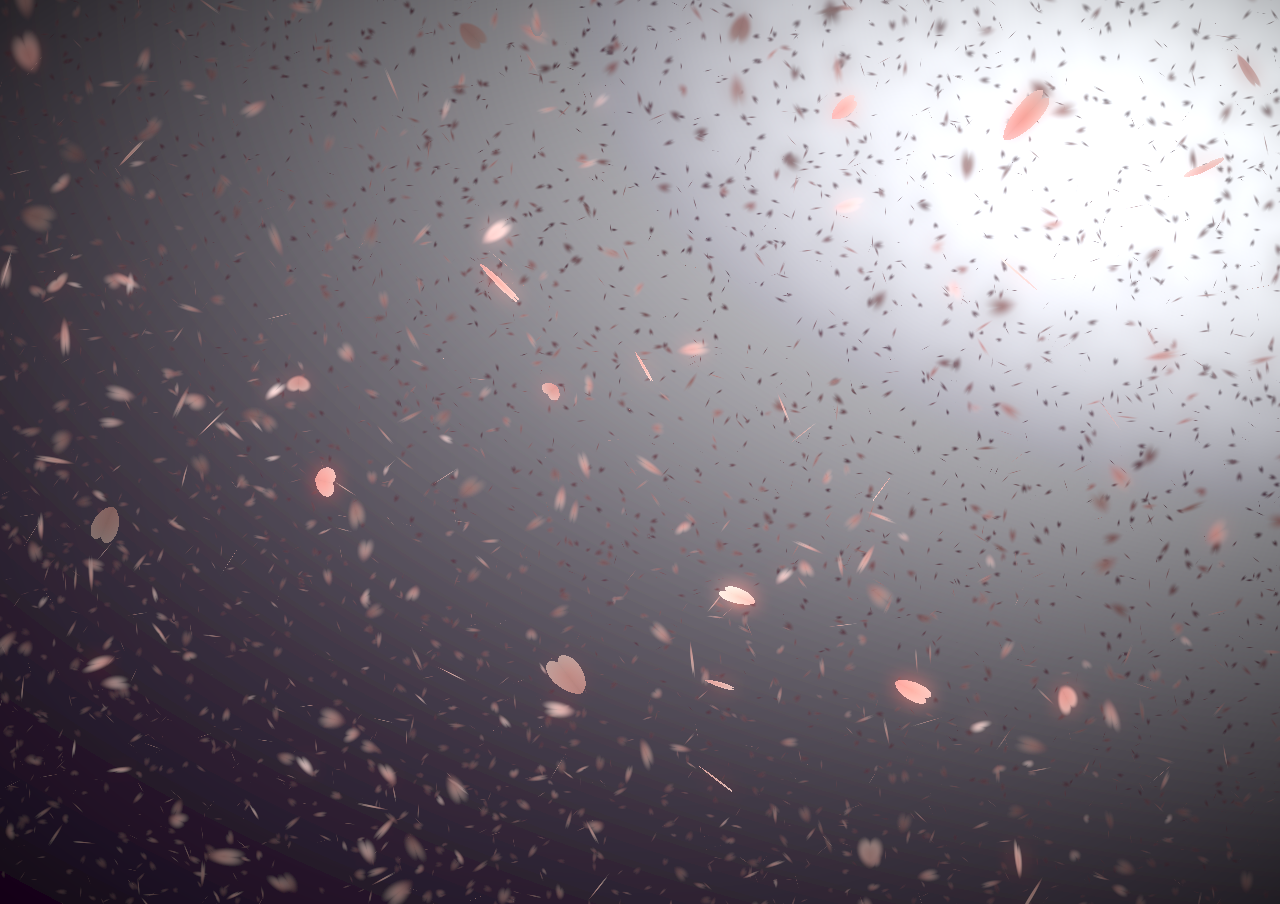
<file: 3dflower.html>
<!doctype html>
<html>
<head>
<meta charset="utf-8">
<title>3dflower</title>
</head>
<style>
body {
    padding:0;
    margin:0;
    overflow:hidden;
	height: 600px;
}
canvas {
    padding:0;
    margin:0;
}
div.btnbg {
    position:fixed;
    left:0;
    top:0;
}
</style>
<body>
<canvas id="sakura"></canvas>
<div class="btnbg">
</div>

<!-- sakura shader -->
<script id="sakura_point_vsh" type="x-shader/x_vertex">
uniform mat4 uProjection;
uniform mat4 uModelview;
uniform vec3 uResolution;
uniform vec3 uOffset;
uniform vec3 uDOF;  //x:focus distance, y:focus radius, z:max radius
uniform vec3 uFade; //x:start distance, y:half distance, z:near fade start

attribute vec3 aPosition;
attribute vec3 aEuler;
attribute vec2 aMisc; //x:size, y:fade

varying vec3 pposition;
varying float psize;
varying float palpha;
varying float pdist;

//varying mat3 rotMat;
varying vec3 normX;
varying vec3 normY;
varying vec3 normZ;
varying vec3 normal;

varying float diffuse;
varying float specular;
varying float rstop;
varying float distancefade;

void main(void) {
    // Projection is based on vertical angle
    vec4 pos = uModelview * vec4(aPosition + uOffset, 1.0);
    gl_Position = uProjection * pos;
    gl_PointSize = aMisc.x * uProjection[1][1] / -pos.z * uResolution.y * 0.5;
    
    pposition = pos.xyz;
    psize = aMisc.x;
    pdist = length(pos.xyz);
    palpha = smoothstep(0.0, 1.0, (pdist - 0.1) / uFade.z);
    
    vec3 elrsn = sin(aEuler);
    vec3 elrcs = cos(aEuler);
    mat3 rotx = mat3(
        1.0, 0.0, 0.0,
        0.0, elrcs.x, elrsn.x,
        0.0, -elrsn.x, elrcs.x
    );
    mat3 roty = mat3(
        elrcs.y, 0.0, -elrsn.y,
        0.0, 1.0, 0.0,
        elrsn.y, 0.0, elrcs.y
    );
    mat3 rotz = mat3(
        elrcs.z, elrsn.z, 0.0, 
        -elrsn.z, elrcs.z, 0.0,
        0.0, 0.0, 1.0
    );
    mat3 rotmat = rotx * roty * rotz;
    normal = rotmat[2];
    
    mat3 trrotm = mat3(
        rotmat[0][0], rotmat[1][0], rotmat[2][0],
        rotmat[0][1], rotmat[1][1], rotmat[2][1],
        rotmat[0][2], rotmat[1][2], rotmat[2][2]
    );
    normX = trrotm[0];
    normY = trrotm[1];
    normZ = trrotm[2];
    
    const vec3 lit = vec3(0.6917144638660746, 0.6917144638660746, -0.20751433915982237);
    
    float tmpdfs = dot(lit, normal);
    if(tmpdfs < 0.0) {
        normal = -normal;
        tmpdfs = dot(lit, normal);
    }
    diffuse = 0.4 + tmpdfs;
    
    vec3 eyev = normalize(-pos.xyz);
    if(dot(eyev, normal) > 0.0) {
        vec3 hv = normalize(eyev + lit);
        specular = pow(max(dot(hv, normal), 0.0), 20.0);
    }
    else {
        specular = 0.0;
    }
    
    rstop = clamp((abs(pdist - uDOF.x) - uDOF.y) / uDOF.z, 0.0, 1.0);
    rstop = pow(rstop, 0.5);
    //-0.69315 = ln(0.5)
    distancefade = min(1.0, exp((uFade.x - pdist) * 0.69315 / uFade.y));
}
</script>
<script id="sakura_point_fsh" type="x-shader/x_fragment">
#ifdef GL_ES
//precision mediump float;
precision highp float;
#endif

uniform vec3 uDOF;  //x:focus distance, y:focus radius, z:max radius
uniform vec3 uFade; //x:start distance, y:half distance, z:near fade start

const vec3 fadeCol = vec3(0.08, 0.03, 0.06);

varying vec3 pposition;
varying float psize;
varying float palpha;
varying float pdist;

//varying mat3 rotMat;
varying vec3 normX;
varying vec3 normY;
varying vec3 normZ;
varying vec3 normal;

varying float diffuse;
varying float specular;
varying float rstop;
varying float distancefade;

float ellipse(vec2 p, vec2 o, vec2 r) {
    vec2 lp = (p - o) / r;
    return length(lp) - 1.0;
}

void main(void) {
    vec3 p = vec3(gl_PointCoord - vec2(0.5, 0.5), 0.0) * 2.0;
    vec3 d = vec3(0.0, 0.0, -1.0);
    float nd = normZ.z; //dot(-normZ, d);
    if(abs(nd) < 0.0001) discard;
    
    float np = dot(normZ, p);
    vec3 tp = p + d * np / nd;
    vec2 coord = vec2(dot(normX, tp), dot(normY, tp));
    
    //angle = 15 degree
    const float flwrsn = 0.258819045102521;
    const float flwrcs = 0.965925826289068;
    mat2 flwrm = mat2(flwrcs, -flwrsn, flwrsn, flwrcs);
    vec2 flwrp = vec2(abs(coord.x), coord.y) * flwrm;
    
    float r;
    if(flwrp.x < 0.0) {
        r = ellipse(flwrp, vec2(0.065, 0.024) * 0.5, vec2(0.36, 0.96) * 0.5);
    }
    else {
        r = ellipse(flwrp, vec2(0.065, 0.024) * 0.5, vec2(0.58, 0.96) * 0.5);
    }
    
    if(r > rstop) discard;
    
    vec3 col = mix(vec3(1.0, 0.8, 0.75), vec3(1.0, 0.9, 0.87), r);
    float grady = mix(0.0, 1.0, pow(coord.y * 0.5 + 0.5, 0.35));
    col *= vec3(1.0, grady, grady);
    col *= mix(0.8, 1.0, pow(abs(coord.x), 0.3));
    col = col * diffuse + specular;
    
    col = mix(fadeCol, col, distancefade);
    
    float alpha = (rstop > 0.001)? (0.5 - r / (rstop * 2.0)) : 1.0;
    alpha = smoothstep(0.0, 1.0, alpha) * palpha;
    
    gl_FragColor = vec4(col * 0.5, alpha);
}
</script>
<!-- effects -->
<script id="fx_common_vsh" type="x-shader/x_vertex">
uniform vec3 uResolution;
attribute vec2 aPosition;

varying vec2 texCoord;
varying vec2 screenCoord;

void main(void) {
    gl_Position = vec4(aPosition, 0.0, 1.0);
    texCoord = aPosition.xy * 0.5 + vec2(0.5, 0.5);
    screenCoord = aPosition.xy * vec2(uResolution.z, 1.0);
}
</script>
<script id="bg_fsh" type="x-shader/x_fragment">
#ifdef GL_ES
//precision mediump float;
precision highp float;
#endif

uniform vec2 uTimes;

varying vec2 texCoord;
varying vec2 screenCoord;

void main(void) {
    vec3 col;
    float c;
    vec2 tmpv = texCoord * vec2(0.8, 1.0) - vec2(0.95, 1.0);
    c = exp(-pow(length(tmpv) * 1.8, 2.0));
    col = mix(vec3(0.02, 0.0, 0.03), vec3(0.96, 0.98, 1.0) * 1.5, c);
    gl_FragColor = vec4(col * 0.5, 1.0);
}
</script>
<script id="fx_brightbuf_fsh" type="x-shader/x_fragment">
#ifdef GL_ES
//precision mediump float;
precision highp float;
#endif
uniform sampler2D uSrc;
uniform vec2 uDelta;

varying vec2 texCoord;
varying vec2 screenCoord;

void main(void) {
    vec4 col = texture2D(uSrc, texCoord);
    gl_FragColor = vec4(col.rgb * 2.0 - vec3(0.5), 1.0);
}
</script>
<script id="fx_dirblur_r4_fsh" type="x-shader/x_fragment">
#ifdef GL_ES
//precision mediump float;
precision highp float;
#endif
uniform sampler2D uSrc;
uniform vec2 uDelta;
uniform vec4 uBlurDir; //dir(x, y), stride(z, w)

varying vec2 texCoord;
varying vec2 screenCoord;

void main(void) {
    vec4 col = texture2D(uSrc, texCoord);
    col = col + texture2D(uSrc, texCoord + uBlurDir.xy * uDelta);
    col = col + texture2D(uSrc, texCoord - uBlurDir.xy * uDelta);
    col = col + texture2D(uSrc, texCoord + (uBlurDir.xy + uBlurDir.zw) * uDelta);
    col = col + texture2D(uSrc, texCoord - (uBlurDir.xy + uBlurDir.zw) * uDelta);
    gl_FragColor = col / 5.0;
}
</script>
<!-- effect fragment shader template -->
<script id="fx_common_fsh" type="x-shader/x_fragment">
#ifdef GL_ES
//precision mediump float;
precision highp float;
#endif
uniform sampler2D uSrc;
uniform vec2 uDelta;

varying vec2 texCoord;
varying vec2 screenCoord;

void main(void) {
    gl_FragColor = texture2D(uSrc, texCoord);
}
</script>
<!-- post processing -->
<script id="pp_final_vsh" type="x-shader/x_vertex">
uniform vec3 uResolution;
attribute vec2 aPosition;
varying vec2 texCoord;
varying vec2 screenCoord;
void main(void) {
    gl_Position = vec4(aPosition, 0.0, 1.0);
    texCoord = aPosition.xy * 0.5 + vec2(0.5, 0.5);
    screenCoord = aPosition.xy * vec2(uResolution.z, 1.0);
}
</script>
<script id="pp_final_fsh" type="x-shader/x_fragment">
#ifdef GL_ES
//precision mediump float;
precision highp float;
#endif
uniform sampler2D uSrc;
uniform sampler2D uBloom;
uniform vec2 uDelta;
varying vec2 texCoord;
varying vec2 screenCoord;
void main(void) {
    vec4 srccol = texture2D(uSrc, texCoord) * 2.0;
    vec4 bloomcol = texture2D(uBloom, texCoord);
    vec4 col;
    col = srccol + bloomcol * (vec4(1.0) + srccol);
    col *= smoothstep(1.0, 0.0, pow(length((texCoord - vec2(0.5)) * 2.0), 1.2) * 0.5);
    col = pow(col, vec4(0.45454545454545)); //(1.0 / 2.2)
    
    gl_FragColor = vec4(col.rgb, 1.0);
    gl_FragColor.a = 1.0;
}
</script>
</body>
<script>
// Utilities
var Vector3 = {};
var Matrix44 = {};
Vector3.create = function(x, y, z) {
    return {'x':x, 'y':y, 'z':z};
};
Vector3.dot = function (v0, v1) {
    return v0.x * v1.x + v0.y * v1.y + v0.z * v1.z;
};
Vector3.cross = function (v, v0, v1) {
    v.x = v0.y * v1.z - v0.z * v1.y;
    v.y = v0.z * v1.x - v0.x * v1.z;
    v.z = v0.x * v1.y - v0.y * v1.x;
};
Vector3.normalize = function (v) {
    var l = v.x * v.x + v.y * v.y + v.z * v.z;
    if(l > 0.00001) {
        l = 1.0 / Math.sqrt(l);
        v.x *= l;
        v.y *= l;
        v.z *= l;
    }
};
Vector3.arrayForm = function(v) {
    if(v.array) {
        v.array[0] = v.x;
        v.array[1] = v.y;
        v.array[2] = v.z;
    }
    else {
        v.array = new Float32Array([v.x, v.y, v.z]);
    }
    return v.array;
};
Matrix44.createIdentity = function () {
    return new Float32Array([1.0, 0.0, 0.0, 0.0, 0.0, 1.0, 0.0, 0.0, 0.0, 0.0, 1.0, 0.0, 0.0, 0.0, 0.0, 1.0]);
};
Matrix44.loadProjection = function (m, aspect, vdeg, near, far) {
    var h = near * Math.tan(vdeg * Math.PI / 180.0 * 0.5) * 2.0;
    var w = h * aspect;
    
    m[0] = 2.0 * near / w;
    m[1] = 0.0;
    m[2] = 0.0;
    m[3] = 0.0;
    
    m[4] = 0.0;
    m[5] = 2.0 * near / h;
    m[6] = 0.0;
    m[7] = 0.0;
    
    m[8] = 0.0;
    m[9] = 0.0;
    m[10] = -(far + near) / (far - near);
    m[11] = -1.0;
    
    m[12] = 0.0;
    m[13] = 0.0;
    m[14] = -2.0 * far * near / (far - near);
    m[15] = 0.0;
};
Matrix44.loadLookAt = function (m, vpos, vlook, vup) {
    var frontv = Vector3.create(vpos.x - vlook.x, vpos.y - vlook.y, vpos.z - vlook.z);
    Vector3.normalize(frontv);
    var sidev = Vector3.create(1.0, 0.0, 0.0);
    Vector3.cross(sidev, vup, frontv);
    Vector3.normalize(sidev);
    var topv = Vector3.create(1.0, 0.0, 0.0);
    Vector3.cross(topv, frontv, sidev);
    Vector3.normalize(topv);
    
    m[0] = sidev.x;
    m[1] = topv.x;
    m[2] = frontv.x;
    m[3] = 0.0;
    
    m[4] = sidev.y;
    m[5] = topv.y;
    m[6] = frontv.y;
    m[7] = 0.0;
    
    m[8] = sidev.z;
    m[9] = topv.z;
    m[10] = frontv.z;
    m[11] = 0.0;
    
    m[12] = -(vpos.x * m[0] + vpos.y * m[4] + vpos.z * m[8]);
    m[13] = -(vpos.x * m[1] + vpos.y * m[5] + vpos.z * m[9]);
    m[14] = -(vpos.x * m[2] + vpos.y * m[6] + vpos.z * m[10]);
    m[15] = 1.0;
};

//
var timeInfo = {
    'start':0, 'prev':0, // Date
    'delta':0, 'elapsed':0 // Number(sec)
};

//
var gl;
var renderSpec = {
    'width':0,
    'height':0,
    'aspect':1,
    'array':new Float32Array(3),
    'halfWidth':0,
    'halfHeight':0,
    'halfArray':new Float32Array(3)
    // and some render targets. see setViewport()
};
renderSpec.setSize = function(w, h) {
    renderSpec.width = w;
    renderSpec.height = h;
    renderSpec.aspect = renderSpec.width / renderSpec.height;
    renderSpec.array[0] = renderSpec.width;
    renderSpec.array[1] = renderSpec.height;
    renderSpec.array[2] = renderSpec.aspect;
    
    renderSpec.halfWidth = Math.floor(w / 2);
    renderSpec.halfHeight = Math.floor(h / 2);
    renderSpec.halfArray[0] = renderSpec.halfWidth;
    renderSpec.halfArray[1] = renderSpec.halfHeight;
    renderSpec.halfArray[2] = renderSpec.halfWidth / renderSpec.halfHeight;
};

function deleteRenderTarget(rt) {
    gl.deleteFramebuffer(rt.frameBuffer);
    gl.deleteRenderbuffer(rt.renderBuffer);
    gl.deleteTexture(rt.texture);
}

function createRenderTarget(w, h) {
    var ret = {
        'width':w,
        'height':h,
        'sizeArray':new Float32Array([w, h, w / h]),
        'dtxArray':new Float32Array([1.0 / w, 1.0 / h])
    };
    ret.frameBuffer = gl.createFramebuffer();
    ret.renderBuffer = gl.createRenderbuffer();
    ret.texture = gl.createTexture();
    
    gl.bindTexture(gl.TEXTURE_2D, ret.texture);
    gl.texImage2D(gl.TEXTURE_2D, 0, gl.RGBA, w, h, 0, gl.RGBA, gl.UNSIGNED_BYTE, null);
    gl.texParameteri(gl.TEXTURE_2D, gl.TEXTURE_WRAP_S, gl.CLAMP_TO_EDGE);
    gl.texParameteri(gl.TEXTURE_2D, gl.TEXTURE_WRAP_T, gl.CLAMP_TO_EDGE);
    gl.texParameteri(gl.TEXTURE_2D, gl.TEXTURE_MAG_FILTER, gl.LINEAR);
    gl.texParameteri(gl.TEXTURE_2D, gl.TEXTURE_MIN_FILTER, gl.LINEAR);
    
    gl.bindFramebuffer(gl.FRAMEBUFFER, ret.frameBuffer);
    gl.framebufferTexture2D(gl.FRAMEBUFFER, gl.COLOR_ATTACHMENT0, gl.TEXTURE_2D, ret.texture, 0);
    
    gl.bindRenderbuffer(gl.RENDERBUFFER, ret.renderBuffer);
    gl.renderbufferStorage(gl.RENDERBUFFER, gl.DEPTH_COMPONENT16, w, h);
    gl.framebufferRenderbuffer(gl.FRAMEBUFFER, gl.DEPTH_ATTACHMENT, gl.RENDERBUFFER, ret.renderBuffer);
    
    gl.bindTexture(gl.TEXTURE_2D, null);
    gl.bindRenderbuffer(gl.RENDERBUFFER, null);
    gl.bindFramebuffer(gl.FRAMEBUFFER, null);
    
    return ret;
}

function compileShader(shtype, shsrc) {
	var retsh = gl.createShader(shtype);
	
	gl.shaderSource(retsh, shsrc);
	gl.compileShader(retsh);
	
	if(!gl.getShaderParameter(retsh, gl.COMPILE_STATUS)) {
		var errlog = gl.getShaderInfoLog(retsh);
		gl.deleteShader(retsh);
		console.error(errlog);
		return null;
	}
	return retsh;
}

function createShader(vtxsrc, frgsrc, uniformlist, attrlist) {
    var vsh = compileShader(gl.VERTEX_SHADER, vtxsrc);
    var fsh = compileShader(gl.FRAGMENT_SHADER, frgsrc);
    
    if(vsh == null || fsh == null) {
        return null;
    }
    
    var prog = gl.createProgram();
    gl.attachShader(prog, vsh);
    gl.attachShader(prog, fsh);
    
    gl.deleteShader(vsh);
    gl.deleteShader(fsh);
    
    gl.linkProgram(prog);
    if (!gl.getProgramParameter(prog, gl.LINK_STATUS)) {
        var errlog = gl.getProgramInfoLog(prog);
        console.error(errlog);
        return null;
    }
    
    if(uniformlist) {
        prog.uniforms = {};
        for(var i = 0; i < uniformlist.length; i++) {
            prog.uniforms[uniformlist[i]] = gl.getUniformLocation(prog, uniformlist[i]);
        }
    }
    
    if(attrlist) {
        prog.attributes = {};
        for(var i = 0; i < attrlist.length; i++) {
            var attr = attrlist[i];
            prog.attributes[attr] = gl.getAttribLocation(prog, attr);
        }
    }
    
    return prog;
}

function useShader(prog) {
    gl.useProgram(prog);
    for(var attr in prog.attributes) {
        gl.enableVertexAttribArray(prog.attributes[attr]);;
    }
}

function unuseShader(prog) {
    for(var attr in prog.attributes) {
        gl.disableVertexAttribArray(prog.attributes[attr]);;
    }
    gl.useProgram(null);
}

/////
var projection = {
    'angle':60,
    'nearfar':new Float32Array([0.1, 100.0]),
    'matrix':Matrix44.createIdentity()
};
var camera = {
    'position':Vector3.create(0, 0, 100),
    'lookat':Vector3.create(0, 0, 0),
    'up':Vector3.create(0, 1, 0),
    'dof':Vector3.create(10.0, 4.0, 8.0),
    'matrix':Matrix44.createIdentity()
};

var pointFlower = {};
var meshFlower = {};
var sceneStandBy = false;

var BlossomParticle = function () {
    this.velocity = new Array(3);
    this.rotation = new Array(3);
    this.position = new Array(3);
    this.euler = new Array(3);
    this.size = 1.0;
    this.alpha = 1.0;
    this.zkey = 0.0;
};

BlossomParticle.prototype.setVelocity = function (vx, vy, vz) {
    this.velocity[0] = vx;
    this.velocity[1] = vy;
    this.velocity[2] = vz;
};

BlossomParticle.prototype.setRotation = function (rx, ry, rz) {
    this.rotation[0] = rx;
    this.rotation[1] = ry;
    this.rotation[2] = rz;
};

BlossomParticle.prototype.setPosition = function (nx, ny, nz) {
    this.position[0] = nx;
    this.position[1] = ny;
    this.position[2] = nz;
};

BlossomParticle.prototype.setEulerAngles = function (rx, ry, rz) {
    this.euler[0] = rx;
    this.euler[1] = ry;
    this.euler[2] = rz;
};

BlossomParticle.prototype.setSize = function (s) {
    this.size = s;
};

BlossomParticle.prototype.update = function (dt, et) {
    this.position[0] += this.velocity[0] * dt;
    this.position[1] += this.velocity[1] * dt;
    this.position[2] += this.velocity[2] * dt;
    
    this.euler[0] += this.rotation[0] * dt;
    this.euler[1] += this.rotation[1] * dt;
    this.euler[2] += this.rotation[2] * dt;
};

function createPointFlowers() {
    // get point sizes
    var prm = gl.getParameter(gl.ALIASED_POINT_SIZE_RANGE);
    renderSpec.pointSize = {'min':prm[0], 'max':prm[1]};
    
    var vtxsrc = document.getElementById("sakura_point_vsh").textContent;
    var frgsrc = document.getElementById("sakura_point_fsh").textContent;
    
    pointFlower.program = createShader(
        vtxsrc, frgsrc,
        ['uProjection', 'uModelview', 'uResolution', 'uOffset', 'uDOF', 'uFade'],
        ['aPosition', 'aEuler', 'aMisc']
    );
    
    useShader(pointFlower.program);
    pointFlower.offset = new Float32Array([0.0, 0.0, 0.0]);
    pointFlower.fader = Vector3.create(0.0, 10.0, 0.0);
    
    // paramerters: velocity[3], rotate[3]
    pointFlower.numFlowers = 1600;
    pointFlower.particles = new Array(pointFlower.numFlowers);
    // vertex attributes {position[3], euler_xyz[3], size[1]}
    pointFlower.dataArray = new Float32Array(pointFlower.numFlowers * (3 + 3 + 2));
    pointFlower.positionArrayOffset = 0;
    pointFlower.eulerArrayOffset = pointFlower.numFlowers * 3;
    pointFlower.miscArrayOffset = pointFlower.numFlowers * 6;
    
    pointFlower.buffer = gl.createBuffer();
    gl.bindBuffer(gl.ARRAY_BUFFER, pointFlower.buffer);
    gl.bufferData(gl.ARRAY_BUFFER, pointFlower.dataArray, gl.DYNAMIC_DRAW);
    gl.bindBuffer(gl.ARRAY_BUFFER, null);
    
    unuseShader(pointFlower.program);
    
    for(var i = 0; i < pointFlower.numFlowers; i++) {
        pointFlower.particles[i] = new BlossomParticle();
    }
}

function initPointFlowers() {
    //area
    pointFlower.area = Vector3.create(20.0, 20.0, 20.0);
    pointFlower.area.x = pointFlower.area.y * renderSpec.aspect;
    
    pointFlower.fader.x = 10.0; //env fade start
    pointFlower.fader.y = pointFlower.area.z; //env fade half
    pointFlower.fader.z = 0.1;  //near fade start
    
    //particles
    var PI2 = Math.PI * 2.0;
    var tmpv3 = Vector3.create(0, 0, 0);
    var tmpv = 0;
    var symmetryrand = function() {return (Math.random() * 2.0 - 1.0);};
    for(var i = 0; i < pointFlower.numFlowers; i++) {
        var tmpprtcl = pointFlower.particles[i];
        
        //velocity
        tmpv3.x = symmetryrand() * 0.3 + 0.8;
        tmpv3.y = symmetryrand() * 0.2 - 1.0;
        tmpv3.z = symmetryrand() * 0.3 + 0.5;
        Vector3.normalize(tmpv3);
        tmpv = 2.0 + Math.random() * 1.0;
        tmpprtcl.setVelocity(tmpv3.x * tmpv, tmpv3.y * tmpv, tmpv3.z * tmpv);
        
        //rotation
        tmpprtcl.setRotation(
            symmetryrand() * PI2 * 0.5,
            symmetryrand() * PI2 * 0.5,
            symmetryrand() * PI2 * 0.5
        );
        
        //position
        tmpprtcl.setPosition(
            symmetryrand() * pointFlower.area.x,
            symmetryrand() * pointFlower.area.y,
            symmetryrand() * pointFlower.area.z
        );
        
        //euler
        tmpprtcl.setEulerAngles(
            Math.random() * Math.PI * 2.0,
            Math.random() * Math.PI * 2.0,
            Math.random() * Math.PI * 2.0
        );
        
        //size
        tmpprtcl.setSize(0.9 + Math.random() * 0.1);
    }
}

function renderPointFlowers() {
    //update
    var PI2 = Math.PI * 2.0;
    var limit = [pointFlower.area.x, pointFlower.area.y, pointFlower.area.z];
    var repeatPos = function (prt, cmp, limit) {
        if(Math.abs(prt.position[cmp]) - prt.size * 0.5 > limit) {
            //out of area
            if(prt.position[cmp] > 0) {
                prt.position[cmp] -= limit * 2.0;
            }
            else {
                prt.position[cmp] += limit * 2.0;
            }
        }
    };
    var repeatEuler = function (prt, cmp) {
        prt.euler[cmp] = prt.euler[cmp] % PI2;
        if(prt.euler[cmp] < 0.0) {
            prt.euler[cmp] += PI2;
        }
    };
    
    for(var i = 0; i < pointFlower.numFlowers; i++) {
        var prtcl = pointFlower.particles[i];
        prtcl.update(timeInfo.delta, timeInfo.elapsed);
        repeatPos(prtcl, 0, pointFlower.area.x);
        repeatPos(prtcl, 1, pointFlower.area.y);
        repeatPos(prtcl, 2, pointFlower.area.z);
        repeatEuler(prtcl, 0);
        repeatEuler(prtcl, 1);
        repeatEuler(prtcl, 2);
        
        prtcl.alpha = 1.0;//(pointFlower.area.z - prtcl.position[2]) * 0.5;
        
        prtcl.zkey = (camera.matrix[2] * prtcl.position[0]
                    + camera.matrix[6] * prtcl.position[1]
                    + camera.matrix[10] * prtcl.position[2]
                    + camera.matrix[14]);
    }
    
    // sort
    pointFlower.particles.sort(function(p0, p1){return p0.zkey - p1.zkey;});
    
    // update data
    var ipos = pointFlower.positionArrayOffset;
    var ieuler = pointFlower.eulerArrayOffset;
    var imisc = pointFlower.miscArrayOffset;
    for(var i = 0; i < pointFlower.numFlowers; i++) {
        var prtcl = pointFlower.particles[i];
        pointFlower.dataArray[ipos] = prtcl.position[0];
        pointFlower.dataArray[ipos + 1] = prtcl.position[1];
        pointFlower.dataArray[ipos + 2] = prtcl.position[2];
        ipos += 3;
        pointFlower.dataArray[ieuler] = prtcl.euler[0];
        pointFlower.dataArray[ieuler + 1] = prtcl.euler[1];
        pointFlower.dataArray[ieuler + 2] = prtcl.euler[2];
        ieuler += 3;
        pointFlower.dataArray[imisc] = prtcl.size;
        pointFlower.dataArray[imisc + 1] = prtcl.alpha;
        imisc += 2;
    }
    
    //draw
    gl.enable(gl.BLEND);
    //gl.disable(gl.DEPTH_TEST);
    gl.blendFunc(gl.SRC_ALPHA, gl.ONE_MINUS_SRC_ALPHA);
    
    var prog = pointFlower.program;
    useShader(prog);
    
    gl.uniformMatrix4fv(prog.uniforms.uProjection, false, projection.matrix);
    gl.uniformMatrix4fv(prog.uniforms.uModelview, false, camera.matrix);
    gl.uniform3fv(prog.uniforms.uResolution, renderSpec.array);
    gl.uniform3fv(prog.uniforms.uDOF, Vector3.arrayForm(camera.dof));
    gl.uniform3fv(prog.uniforms.uFade, Vector3.arrayForm(pointFlower.fader));
    
    gl.bindBuffer(gl.ARRAY_BUFFER, pointFlower.buffer);
    gl.bufferData(gl.ARRAY_BUFFER, pointFlower.dataArray, gl.DYNAMIC_DRAW);
    
    gl.vertexAttribPointer(prog.attributes.aPosition, 3, gl.FLOAT, false, 0, pointFlower.positionArrayOffset * Float32Array.BYTES_PER_ELEMENT);
    gl.vertexAttribPointer(prog.attributes.aEuler, 3, gl.FLOAT, false, 0, pointFlower.eulerArrayOffset * Float32Array.BYTES_PER_ELEMENT);
    gl.vertexAttribPointer(prog.attributes.aMisc, 2, gl.FLOAT, false, 0, pointFlower.miscArrayOffset * Float32Array.BYTES_PER_ELEMENT);
    
    // doubler
    for(var i = 1; i < 2; i++) {
        var zpos = i * -2.0;
        pointFlower.offset[0] = pointFlower.area.x * -1.0;
        pointFlower.offset[1] = pointFlower.area.y * -1.0;
        pointFlower.offset[2] = pointFlower.area.z * zpos;
        gl.uniform3fv(prog.uniforms.uOffset, pointFlower.offset);
        gl.drawArrays(gl.POINT, 0, pointFlower.numFlowers);
        
        pointFlower.offset[0] = pointFlower.area.x * -1.0;
        pointFlower.offset[1] = pointFlower.area.y *  1.0;
        pointFlower.offset[2] = pointFlower.area.z * zpos;
        gl.uniform3fv(prog.uniforms.uOffset, pointFlower.offset);
        gl.drawArrays(gl.POINT, 0, pointFlower.numFlowers);
        
        pointFlower.offset[0] = pointFlower.area.x *  1.0;
        pointFlower.offset[1] = pointFlower.area.y * -1.0;
        pointFlower.offset[2] = pointFlower.area.z * zpos;
        gl.uniform3fv(prog.uniforms.uOffset, pointFlower.offset);
        gl.drawArrays(gl.POINT, 0, pointFlower.numFlowers);
        
        pointFlower.offset[0] = pointFlower.area.x *  1.0;
        pointFlower.offset[1] = pointFlower.area.y *  1.0;
        pointFlower.offset[2] = pointFlower.area.z * zpos;
        gl.uniform3fv(prog.uniforms.uOffset, pointFlower.offset);
        gl.drawArrays(gl.POINT, 0, pointFlower.numFlowers);
    }
    
    //main
    pointFlower.offset[0] = 0.0;
    pointFlower.offset[1] = 0.0;
    pointFlower.offset[2] = 0.0;
    gl.uniform3fv(prog.uniforms.uOffset, pointFlower.offset);
    gl.drawArrays(gl.POINT, 0, pointFlower.numFlowers);
    
    gl.bindBuffer(gl.ARRAY_BUFFER, null);
    unuseShader(prog);
    
    gl.enable(gl.DEPTH_TEST);
    gl.disable(gl.BLEND);
}

// effects
//common util
function createEffectProgram(vtxsrc, frgsrc, exunifs, exattrs) {
    var ret = {};
    var unifs = ['uResolution', 'uSrc', 'uDelta'];
    if(exunifs) {
        unifs = unifs.concat(exunifs);
    }
    var attrs = ['aPosition'];
    if(exattrs) {
        attrs = attrs.concat(exattrs);
    }
    
    ret.program = createShader(vtxsrc, frgsrc, unifs, attrs);
    useShader(ret.program);
    
    ret.dataArray = new Float32Array([
        -1.0, -1.0,
         1.0, -1.0,
        -1.0,  1.0,
         1.0,  1.0
    ]);
    ret.buffer = gl.createBuffer();
    gl.bindBuffer(gl.ARRAY_BUFFER, ret.buffer);
    gl.bufferData(gl.ARRAY_BUFFER, ret.dataArray, gl.STATIC_DRAW);
    
    gl.bindBuffer(gl.ARRAY_BUFFER, null);
    unuseShader(ret.program);
    
    return ret;
}

// basic usage
// useEffect(prog, srctex({'texture':texid, 'dtxArray':(f32)[dtx, dty]})); //basic initialize
// gl.uniform**(...); //additional uniforms
// drawEffect()
// unuseEffect(prog)
// TEXTURE0 makes src
function useEffect(fxobj, srctex) {
    var prog = fxobj.program;
    useShader(prog);
    gl.uniform3fv(prog.uniforms.uResolution, renderSpec.array);
    
    if(srctex != null) {
        gl.uniform2fv(prog.uniforms.uDelta, srctex.dtxArray);
        gl.uniform1i(prog.uniforms.uSrc, 0);
        
        gl.activeTexture(gl.TEXTURE0);
        gl.bindTexture(gl.TEXTURE_2D, srctex.texture);
    }
}
function drawEffect(fxobj) {
    gl.bindBuffer(gl.ARRAY_BUFFER, fxobj.buffer);
    gl.vertexAttribPointer(fxobj.program.attributes.aPosition, 2, gl.FLOAT, false, 0, 0);
    gl.drawArrays(gl.TRIANGLE_STRIP, 0, 4);
}
function unuseEffect(fxobj) {
    unuseShader(fxobj.program);
}

var effectLib = {};
function createEffectLib() {
    
    var vtxsrc, frgsrc;
    //common
    var cmnvtxsrc = document.getElementById("fx_common_vsh").textContent;
    
    //background
    frgsrc = document.getElementById("bg_fsh").textContent;
    effectLib.sceneBg = createEffectProgram(cmnvtxsrc, frgsrc, ['uTimes'], null);
    
    // make brightpixels buffer
    frgsrc = document.getElementById("fx_brightbuf_fsh").textContent;
    effectLib.mkBrightBuf = createEffectProgram(cmnvtxsrc, frgsrc, null, null);
    
    // direction blur
    frgsrc = document.getElementById("fx_dirblur_r4_fsh").textContent;
    effectLib.dirBlur = createEffectProgram(cmnvtxsrc, frgsrc, ['uBlurDir'], null);
    
    //final composite
    vtxsrc = document.getElementById("pp_final_vsh").textContent;
    frgsrc = document.getElementById("pp_final_fsh").textContent;
    effectLib.finalComp = createEffectProgram(vtxsrc, frgsrc, ['uBloom'], null);
}

// background
function createBackground() {
    //console.log("create background");
}
function initBackground() {
    //console.log("init background");
}
function renderBackground() {
    gl.disable(gl.DEPTH_TEST);
    
    useEffect(effectLib.sceneBg, null);
    gl.uniform2f(effectLib.sceneBg.program.uniforms.uTimes, timeInfo.elapsed, timeInfo.delta);
    drawEffect(effectLib.sceneBg);
    unuseEffect(effectLib.sceneBg);
    
    gl.enable(gl.DEPTH_TEST);
}

// post process
var postProcess = {};
function createPostProcess() {
    //console.log("create post process");
}
function initPostProcess() {
    //console.log("init post process");
}

function renderPostProcess() {
    gl.enable(gl.TEXTURE_2D);
    gl.disable(gl.DEPTH_TEST);
    var bindRT = function (rt, isclear) {
        gl.bindFramebuffer(gl.FRAMEBUFFER, rt.frameBuffer);
        gl.viewport(0, 0, rt.width, rt.height);
        if(isclear) {
            gl.clearColor(0, 0, 0, 0);
            gl.clear(gl.COLOR_BUFFER_BIT | gl.DEPTH_BUFFER_BIT);
        }
    };
    
    //make bright buff
    bindRT(renderSpec.wHalfRT0, true);
    useEffect(effectLib.mkBrightBuf, renderSpec.mainRT);
    drawEffect(effectLib.mkBrightBuf);
    unuseEffect(effectLib.mkBrightBuf);
    
    // make bloom
    for(var i = 0; i < 2; i++) {
        var p = 1.5 + 1 * i;
        var s = 2.0 + 1 * i;
        bindRT(renderSpec.wHalfRT1, true);
        useEffect(effectLib.dirBlur, renderSpec.wHalfRT0);
        gl.uniform4f(effectLib.dirBlur.program.uniforms.uBlurDir, p, 0.0, s, 0.0);
        drawEffect(effectLib.dirBlur);
        unuseEffect(effectLib.dirBlur);
        
        bindRT(renderSpec.wHalfRT0, true);
        useEffect(effectLib.dirBlur, renderSpec.wHalfRT1);
        gl.uniform4f(effectLib.dirBlur.program.uniforms.uBlurDir, 0.0, p, 0.0, s);
        drawEffect(effectLib.dirBlur);
        unuseEffect(effectLib.dirBlur);
    }
    
    //display
    gl.bindFramebuffer(gl.FRAMEBUFFER, null);
    gl.viewport(0, 0, renderSpec.width, renderSpec.height);
    gl.clear(gl.COLOR_BUFFER_BIT | gl.DEPTH_BUFFER_BIT);
    
    useEffect(effectLib.finalComp, renderSpec.mainRT);
    gl.uniform1i(effectLib.finalComp.program.uniforms.uBloom, 1);
    gl.activeTexture(gl.TEXTURE1);
    gl.bindTexture(gl.TEXTURE_2D, renderSpec.wHalfRT0.texture);
    drawEffect(effectLib.finalComp);
    unuseEffect(effectLib.finalComp);
    
    gl.enable(gl.DEPTH_TEST);
}

/////
var SceneEnv = {};
function createScene() {
    createEffectLib();
    createBackground();
    createPointFlowers();
    createPostProcess();
    sceneStandBy = true;
}

function initScene() {
    initBackground();
    initPointFlowers();
    initPostProcess();
    
    //camera.position.z = 17.320508;
    camera.position.z = pointFlower.area.z + projection.nearfar[0];
    projection.angle = Math.atan2(pointFlower.area.y, camera.position.z + pointFlower.area.z) * 180.0 / Math.PI * 2.0;
    Matrix44.loadProjection(projection.matrix, renderSpec.aspect, projection.angle, projection.nearfar[0], projection.nearfar[1]);
}

function renderScene() {
    //draw
    Matrix44.loadLookAt(camera.matrix, camera.position, camera.lookat, camera.up);
    
    gl.enable(gl.DEPTH_TEST);
    
    //gl.bindFramebuffer(gl.FRAMEBUFFER, null);
    gl.bindFramebuffer(gl.FRAMEBUFFER, renderSpec.mainRT.frameBuffer);
    gl.viewport(0, 0, renderSpec.mainRT.width, renderSpec.mainRT.height);
    gl.clearColor(0.005, 0, 0.05, 0);
    gl.clear(gl.COLOR_BUFFER_BIT | gl.DEPTH_BUFFER_BIT);
    
    renderBackground();
    renderPointFlowers();
    renderPostProcess();
}

/////
function onResize(e) {
    makeCanvasFullScreen(document.getElementById("sakura"));
    setViewports();
    if(sceneStandBy) {
        initScene();
    }
}

function setViewports() {
    renderSpec.setSize(gl.canvas.width, gl.canvas.height);
    
    gl.clearColor(0.2, 0.2, 0.5, 1.0);
    gl.viewport(0, 0, renderSpec.width, renderSpec.height);
    
    var rtfunc = function (rtname, rtw, rth) {
        var rt = renderSpec[rtname];
        if(rt) deleteRenderTarget(rt);
        renderSpec[rtname] = createRenderTarget(rtw, rth);
    };
    rtfunc('mainRT', renderSpec.width, renderSpec.height);
    rtfunc('wFullRT0', renderSpec.width, renderSpec.height);
    rtfunc('wFullRT1', renderSpec.width, renderSpec.height);
    rtfunc('wHalfRT0', renderSpec.halfWidth, renderSpec.halfHeight);
    rtfunc('wHalfRT1', renderSpec.halfWidth, renderSpec.halfHeight);
}

function render() {
    renderScene();
}

var animating = true;
function toggleAnimation(elm) {
    animating ^= true;
    if(animating) animate();
    if(elm) {
        elm.innerHTML = animating? "Stop":"Start";
    }
}

function stepAnimation() {
    if(!animating) animate();
}

function animate() {
    var curdate = new Date();
    timeInfo.elapsed = (curdate - timeInfo.start) / 1000.0;
    timeInfo.delta = (curdate - timeInfo.prev) / 1000.0;
    timeInfo.prev = curdate;
    
    if(animating) requestAnimationFrame(animate);
    render();
}

function makeCanvasFullScreen(canvas) {
    var b = document.body;
	var d = document.documentElement;
	fullw = Math.max(b.clientWidth , b.scrollWidth, d.scrollWidth, d.clientWidth);
	fullh = Math.max(b.clientHeight , b.scrollHeight, d.scrollHeight, d.clientHeight);
	canvas.width = fullw;
	canvas.height = fullh;
}

window.addEventListener('load', function(e) {
    var canvas = document.getElementById("sakura");
    try {
        makeCanvasFullScreen(canvas);
        gl = canvas.getContext('experimental-webgl');
    } catch(e) {
        alert("WebGL not supported." + e);
        console.error(e);
        return;
    }
    
    window.addEventListener('resize', onResize);
    
    setViewports();
    createScene();
    initScene();
    
    timeInfo.start = new Date();
    timeInfo.prev = timeInfo.start;
    animate();
});

//set window.requestAnimationFrame
(function (w, r) {
    w['r'+r] = w['r'+r] || w['webkitR'+r] || w['mozR'+r] || w['msR'+r] || w['oR'+r] || function(c){ w.setTimeout(c, 1000 / 60); };
})(window, 'equestAnimationFrame');
</script>
</html>
</file>
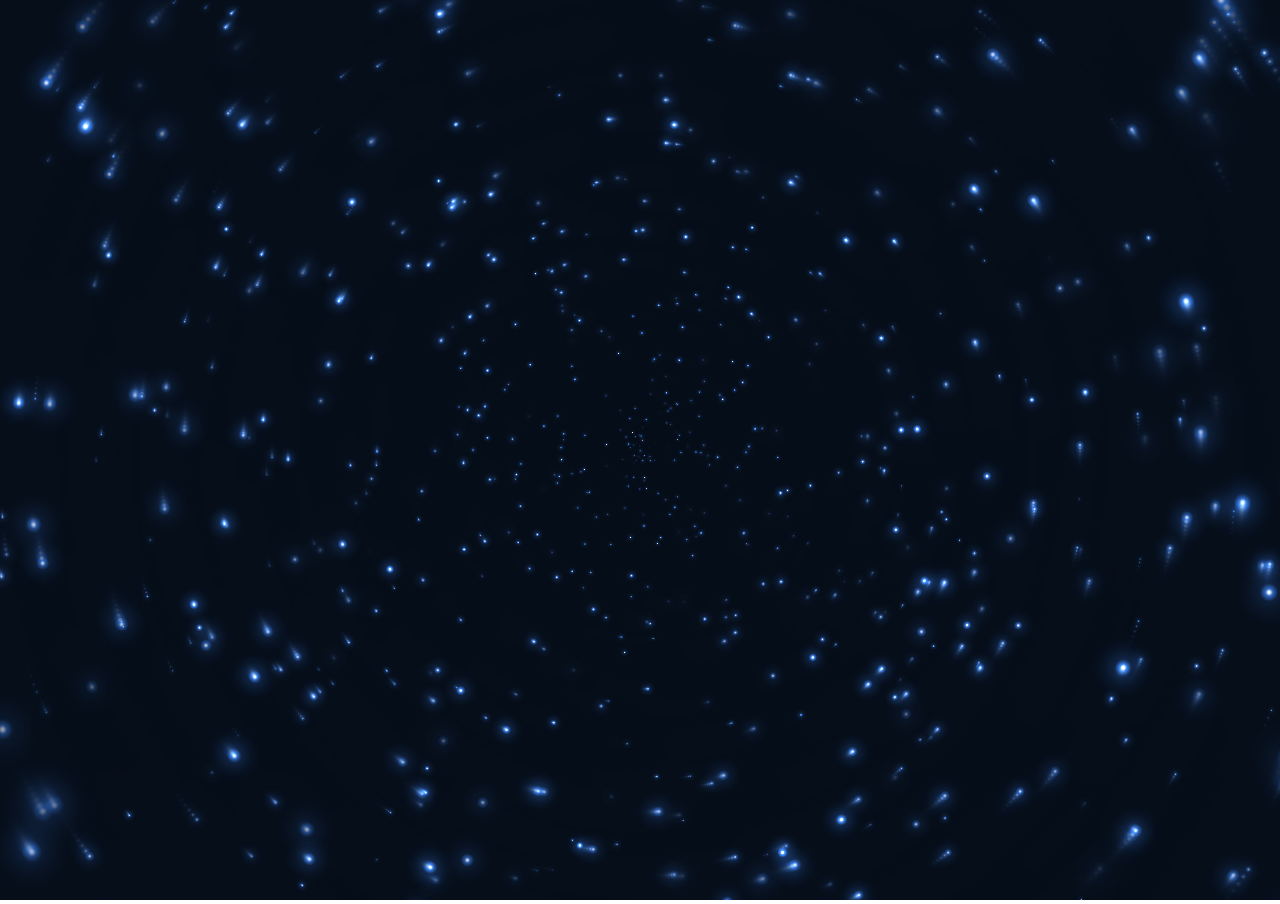
<file: starrySky.html>
﻿<!DOCTYPE HTML>
<html>
<head>
<meta charset="utf-8">
<title>全屏星空</title>
<style type="text/css">
body {margin:0 auto;overflow:hidden;}
.header{
	margin:0 auto;
	width:100%;
	height:640px;
	background-color:#000;
	position:relative;
	}
.header canvas {
	width:100%;height:auto;
	display:inline-block;vertical-align:baseline
	position:absolute;
	z-index:-1;
	} 
</style>
</head>
<body>
<canvas id="canvas"></canvas> 
<script>
"use strict";
var canvas = document.getElementById('canvas'),
  ctx = canvas.getContext('2d'),
  w = canvas.width = window.innerWidth,
  h = canvas.height = window.innerHeight,

  hue = 217,
  stars = [],
  count = 0,
  maxStars = 1000;//星星数量

var canvas2 = document.createElement('canvas'),
  ctx2 = canvas2.getContext('2d');
canvas2.width = 100;
canvas2.height = 100;
var half = canvas2.width / 2,
  gradient2 = ctx2.createRadialGradient(half, half, 0, half, half, half);
gradient2.addColorStop(0.025, '#CCC');
gradient2.addColorStop(0.1, 'hsl(' + hue + ', 61%, 33%)');
gradient2.addColorStop(0.25, 'hsl(' + hue + ', 64%, 6%)');
gradient2.addColorStop(1, 'transparent');

ctx2.fillStyle = gradient2;
ctx2.beginPath();
ctx2.arc(half, half, half, 0, Math.PI * 2);
ctx2.fill();

// End cache

function random(min, max) {
  if (arguments.length < 2) {
    max = min;
    min = 0;
  }

  if (min > max) {
    var hold = max;
    max = min;
    min = hold;
  }

  return Math.floor(Math.random() * (max - min + 1)) + min;
}

function maxOrbit(x, y) {
  var max = Math.max(x, y),
    diameter = Math.round(Math.sqrt(max * max + max * max));
  return diameter / 2;
  //星星移动范围，值越大范围越小，
}

var Star = function() {

  this.orbitRadius = random(maxOrbit(w, h));
  this.radius = random(60, this.orbitRadius) / 8; 
  //星星大小
  this.orbitX = w / 2;
  this.orbitY = h / 2;
  this.timePassed = random(0, maxStars);
  this.speed = random(this.orbitRadius) / 50000; 
  //星星移动速度
  this.alpha = random(2, 10) / 10;

  count++;
  stars[count] = this;
}

Star.prototype.draw = function() {
  var x = Math.sin(this.timePassed) * this.orbitRadius + this.orbitX,
    y = Math.cos(this.timePassed) * this.orbitRadius + this.orbitY,
    twinkle = random(10);

  if (twinkle === 1 && this.alpha > 0) {
    this.alpha -= 0.05;
  } else if (twinkle === 2 && this.alpha < 1) {
    this.alpha += 0.05;
  }

  ctx.globalAlpha = this.alpha;
  ctx.drawImage(canvas2, x - this.radius / 2, y - this.radius / 2, this.radius, this.radius);
  this.timePassed += this.speed;
}

for (var i = 0; i < maxStars; i++) {
  new Star();
}

function animation() {
  ctx.globalCompositeOperation = 'source-over';
  ctx.globalAlpha = 0.5; //尾巴
  ctx.fillStyle = 'hsla(' + hue + ', 64%, 6%, 2)';
  ctx.fillRect(0, 0, w, h)

  ctx.globalCompositeOperation = 'lighter';
  for (var i = 1, l = stars.length; i < l; i++) {
    stars[i].draw();
  };

  window.requestAnimationFrame(animation);
}

animation();
</script>
</body>
</html>
</file>
